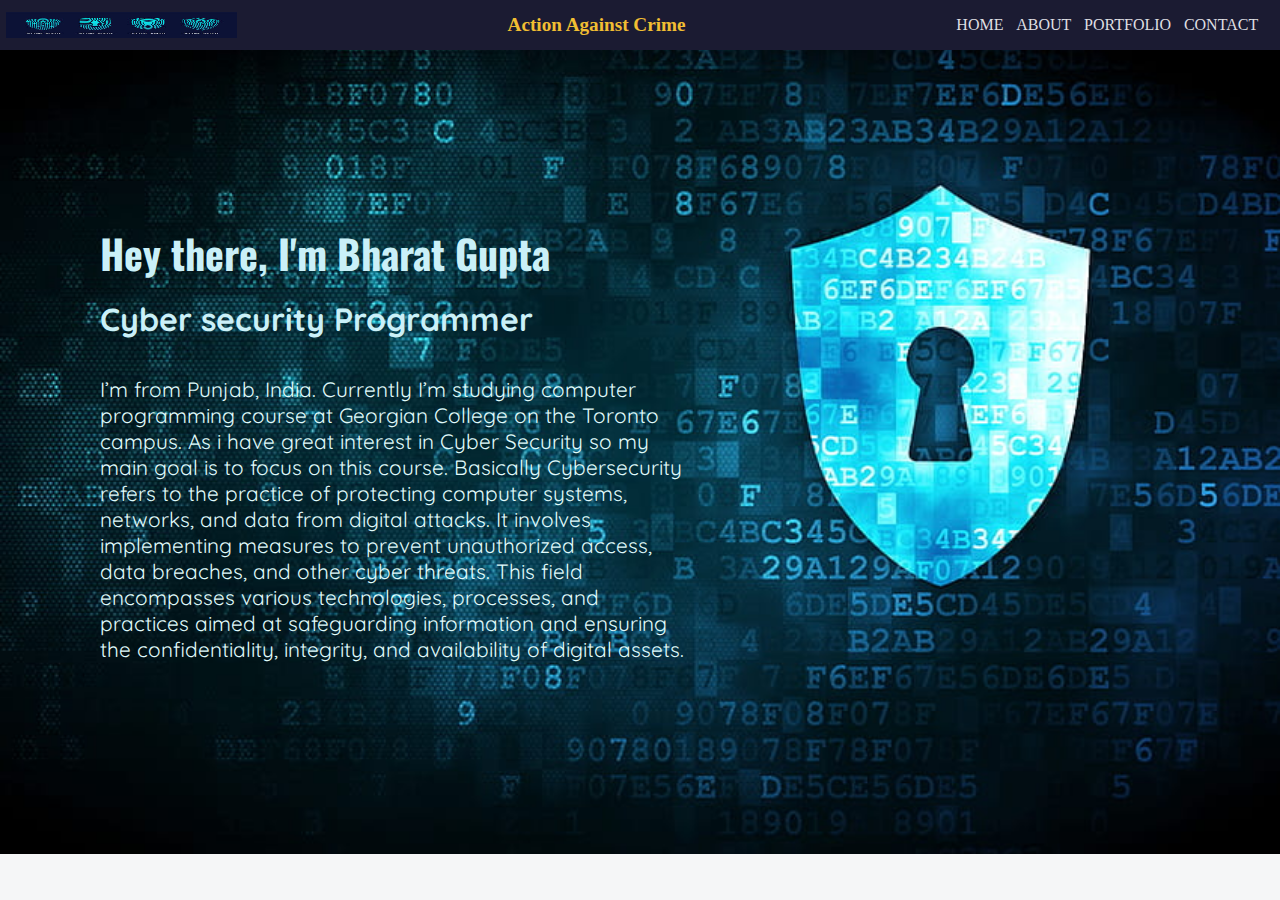
<file: index.html>
<!DOCTYPE html>
<html lang="en">
  <head>
    <meta charset="UTF-8" />
    <meta name="viewport" content="width=device-width, initial-scale=1.0" />
    <title>Personal Web Page</title>
    <link rel="stylesheet" href="styles.css" />
    <link
      href="https://unpkg.com/boxicons@2.1.4/css/boxicons.min.css"
      rel="stylesheet"
    />
  </head>
  <body>
    <header>
      <img id="logo" src="images.jpeg" />
      <h1>Action Against Crime</h1>
      <nav>
        <ul>
          <li><a href="#">HOME</a></li>
          <li><a href="about.html">ABOUT</a></li>
          <li><a href="Resume.pdf" accesskey="h">PORTFOLIO</a></li>
          <li><a href="contact.html" accesskey="c">CONTACT</a></li>
        </ul>
      </nav>
    </header>
    <main>
      <h2>
        Hey there, I'm Bharat Gupta
        <br />
        <span class="title-2">Cyber security Programmer</span>
      </h2>
      <p class="description">
        I’m from Punjab, India. Currently I’m studying computer programming
        course at Georgian College on the Toronto campus. As i have great
        interest in Cyber Security so my main goal is to focus on this course.
        Basically Cybersecurity refers to the practice of protecting computer
        systems, networks, and data from digital attacks. It involves
        implementing measures to prevent unauthorized access, data breaches, and
        other cyber threats. This field encompasses various technologies,
        processes, and practices aimed at safeguarding information and ensuring
        the confidentiality, integrity, and availability of digital assets.
      </p>
    </main>

  </body>
</html>
</file>
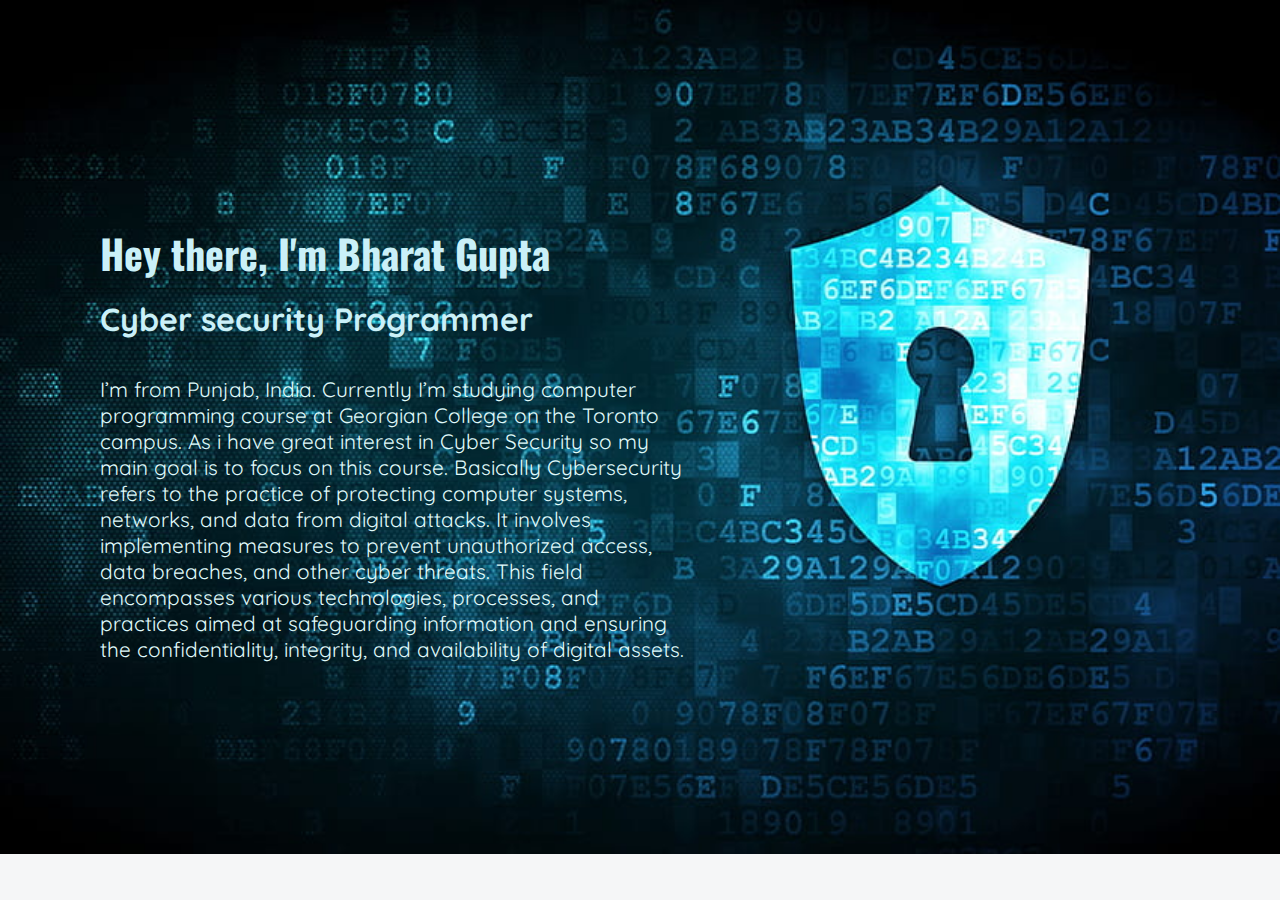
<file: about.html>
<!DOCTYPE html>
<html lang="en">
  <head>
    <meta charset="UTF-8" />
    <meta name="viewport" content="width=device-width, initial-scale=1.0" />
    <title>About Page</title>
    <link rel="stylesheet" href="styles.css" />
  </head>
  <body>
    <main>
      <h2>
        Hey there, I'm Bharat Gupta
        <br />
        <span class="title-2">Cyber security Programmer</span>
      </h2>
      <p class="description">
        I’m from Punjab, India. Currently I’m studying computer programming
        course at Georgian College on the Toronto campus. As i have great
        interest in Cyber Security so my main goal is to focus on this course.
        Basically Cybersecurity refers to the practice of protecting computer
        systems, networks, and data from digital attacks. It involves
        implementing measures to prevent unauthorized access, data breaches, and
        other cyber threats. This field encompasses various technologies,
        processes, and practices aimed at safeguarding information and ensuring
        the confidentiality, integrity, and availability of digital assets.
      </p>
    </main>
  </body>
</html>
</file>
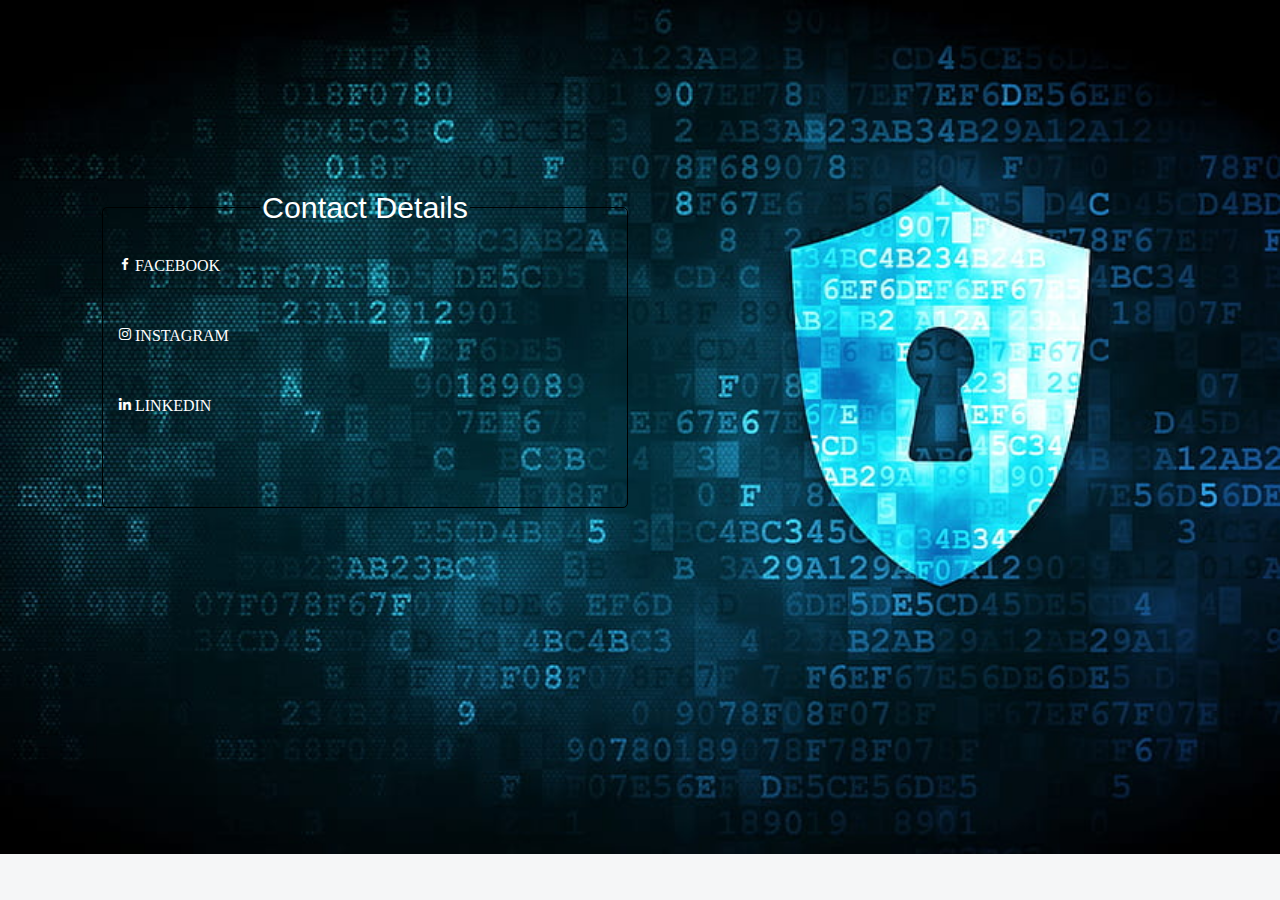
<file: contact.html>
<!DOCTYPE html>
<html lang="en">
  <head>
    <meta charset="UTF-8" />
    <meta name="viewport" content="width=device-width, initial-scale=1.0" />
    <title>Contact</title>
    <link rel="stylesheet" href="styles.css" />
    <link
      href="https://unpkg.com/boxicons@2.1.4/css/boxicons.min.css"
      rel="stylesheet"
    />

  </head>
  <body>
    <main>
      <fieldset>
        <legend>Contact Details</legend>
        <a
          href="https://www.facebook.com/share/Bt77Hf5VNjS2pvLh/?mibextid=WC7FNe"
          ><i class="bx bxl-facebook contact"></i>FACEBOOK</a
        >
        <br />
        <a
          href="https://www.instagram.com/bharat_.27?igsh=cmZ4NWZ3OGpueXJz&utm_source=qr"
          ><i class="bx bxl-instagram contact"></i>INSTAGRAM</a >
        <br />
        <a
          href="https://www.linkedin.com/in/bharat-guptaa-a4319a2b0?utm_source=share&utm_campaign=share_via&utm_content=profile&utm_medium=ios_app"
          ><i class="bx bxl-linkedin contact"></i>LINKEDIN</a >
      </fieldset>
    </main>
  </body>
</html>
</file>
<file: styles.css>
@import url('https://fonts.googleapis.com/css2?family=Open+Sans:ital,wght@0,300..800;1,300..800&family=Oswald:wght@200..700&display=swap');
@import url('https://fonts.googleapis.com/css2?family=Open+Sans:ital,wght@0,300..800;1,300..800&family=Oswald:wght@200..700&family=Quicksand:wght@300..700&display=swap');

body {
    background: #f5f6f7;
    color: #1b1b32;
    margin: 0;
    background-image: url(cyber-security.jpg);
    background-repeat: no-repeat;
    background-size: cover;
  }
  
  header {
    width: 100%;
    height: 50px;
    background-color: #1b1b32;
    display: flex;
    justify-content: space-between;
    align-items: center;
    position: fixed;
    top: 0;
  }
  
  #logo {
    width: max(100px, 18vw);
    aspect-ratio: 35/4;
    padding: 0.4rem;
  }
  
  h1 {
    color: #f1be32;
    font-size: min(5vw, 1.2em);
    text-align: center;
  }
  
  nav {
    width: 50%;
    max-width: 300px;
    height: 50px;
    margin-right: 30px;
  }
  
  nav  ul {
    display: flex;
    justify-content: space-evenly;
    flex-wrap: nowrap;
    margin-right: 200px;
    align-items: center;
    padding-inline-start: 0;
    margin-block: 0;
    height: 100%;
  }
  
  nav  ul  li {
    color: #dfdfe2;
    margin: 0 0.2rem;
    padding: 0.2rem;
    display: block;
  }
  
  nav  ul  li:hover {
    background-color: #dfdfe2;
    color: #1b1b32;
    border-radius: 5px;
    cursor: pointer;
  }
  
  li  a {
    color: inherit;
    text-decoration: none;
  }

  
main {
    position: absolute;
    top: 150px;
    left:100px;
    padding-top: 40px;
    color: white;
}

main h2 {
    font-family:"Oswald", sans-serif;;
    font-size: 2.5em;
    color: #caf0f8;
}

.title-2{
    font-family: "Quicksand", sans-serif;
    margin-top: 0;
    font-size:2rem;
}

.description{
    font-family: "Quicksand", sans-serif;
    width: 50%;
    font-weight:400;
    font-size: 1.3em;
    color:#e0fbfc;

}

fieldset{

    width: 500px;
    height: 300px;
    border:1px solid black;
    border-radius: 5px;
}
legend{
    text-align: center;
    font-family:'Franklin Gothic Medium', 'Arial Narrow', Arial, sans-serif;
    font-size: 1.9rem;
}

.contact{
    width: 20px;
    height: 20px;
    text-align: center;
    margin: 25px auto;

}

a{
    text-decoration: none;
    color: white;
}
</file>
